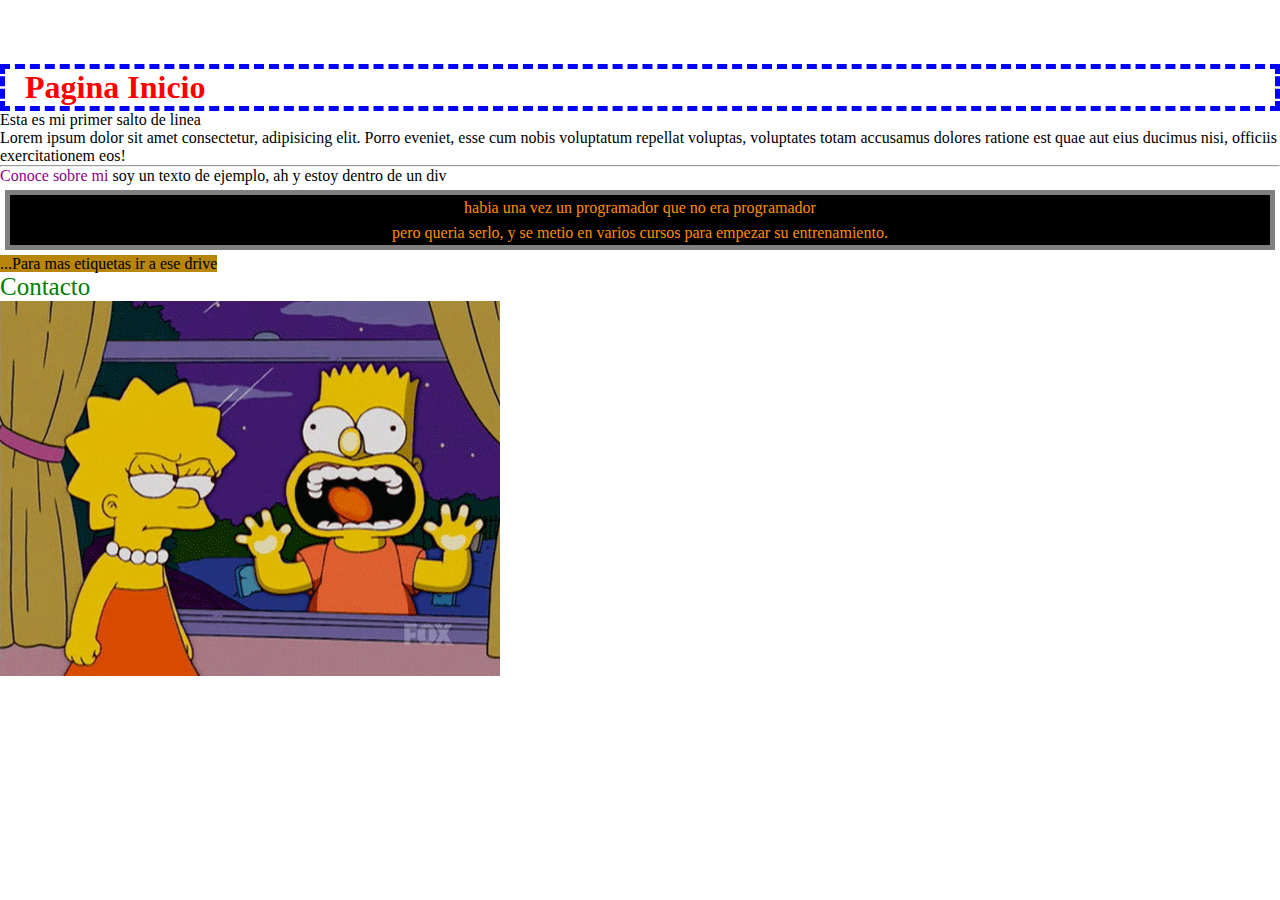
<file: index.html>
<!--
<!DOCTYPE html>         <---- Le dice al navegador que lo lea como un archivo HTML
<html lang="en">        <---- Le dice que idioma es el archivo HTML
<head>                  
    <meta charset="UTF-8">                                   <---- es para usar el set de letras (charset) latinoamerica
    <meta http-equiv="X-UA-Compatible" content="IE=edge">    <---- para que sea compatible con el navegador
    <meta name="viewport" content="width=device-width, initial-scale=1.0">      <---- para que sea compatible con el dispositivo
    <title>Document</title>  <---- Titulo que aparece en la pestaña
</head>
<body>               
    <---- aca se coloca todo el codigo
<body>    
</html>    

    1-etiqueta 2- atributo 3- valor
    ej: <etiqueta atributo = "valor">
        contenido 
    </etiqueta>

    <br> -> salto de linea
    <p></p> -> parrafo
    <hr/> ->es una linea horizontal
    <div></div> -> es para dividir bloques
    
    href es una referencia (para ir a otra pag u o otr archivo)
    . -> directorio de donde estoy
    / -> para separar los archivos
    usar target="_black" para que abrirlo otra pestaña y que no se cambie la original

    <img> un atributo de img es scr= "" q significa fuente
    ej <img scr="./imagenes/imagen1.jpeg">
    
    RECOMENDACION:
    -Identar para resaltar el inicio y fin de una etiqueta
    -CTRL + shift + C = inspeccionar elemento

-->

<!DOCTYPE html>
<html lang="en">
<head>
    <meta charset="UTF-8">
    <meta http-equiv="X-UA-Compatible" content="IE=edge">
    <meta name="viewport" content="width=device-width, initial-scale=1.0">
    <link rel="stylesheet" href="styles/styles.css">
    <title>Mi primera web</title>
</head>
<body>
    <h1 
        class="titulo">Pagina Inicio 
    </h1>
    <p>
        Esta es mi primer salto de linea <br>
        Lorem ipsum dolor sit amet consectetur, adipisicing elit.
        Porro eveniet, esse cum nobis voluptatum repellat voluptas, 
        voluptates totam accusamus dolores ratione est quae aut eius 
        ducimus nisi, officiis exercitationem eos!
    </p>
    <hr/>
    <div>
        <div>
            <a class="vinculo1" href="./paginas/sobre_mi.html" >Conoce sobre mi</a>
            soy un texto de ejemplo, ah y estoy dentro de un div
            <p class="parrafo1"> 
                habia una vez un programador que no era programador<br>
                pero queria serlo, y se metio en varios cursos para empezar su 
                entrenamiento. 
            </p>
        </div>
        <!--usar target="_black" para que abrirlo otra pestaña-->
        <div>
            <a class="vinculo2" href="https://drive.google.com/drive/folders/1rMwRJh6jIT2RR7u6P3ay7gt83ay7yJEs" target="_black">...Para mas etiquetas ir a ese drive</a> 
        </div>
        <div>
            <a  id="link-contacto" href="./paginas/contacto.html"target="_blank">Contacto</a>
        </div>
    </div>

    <div>
        <img src="./imagenes/BartyLisa.gif">
    </div>
</body>
</html>
</file>
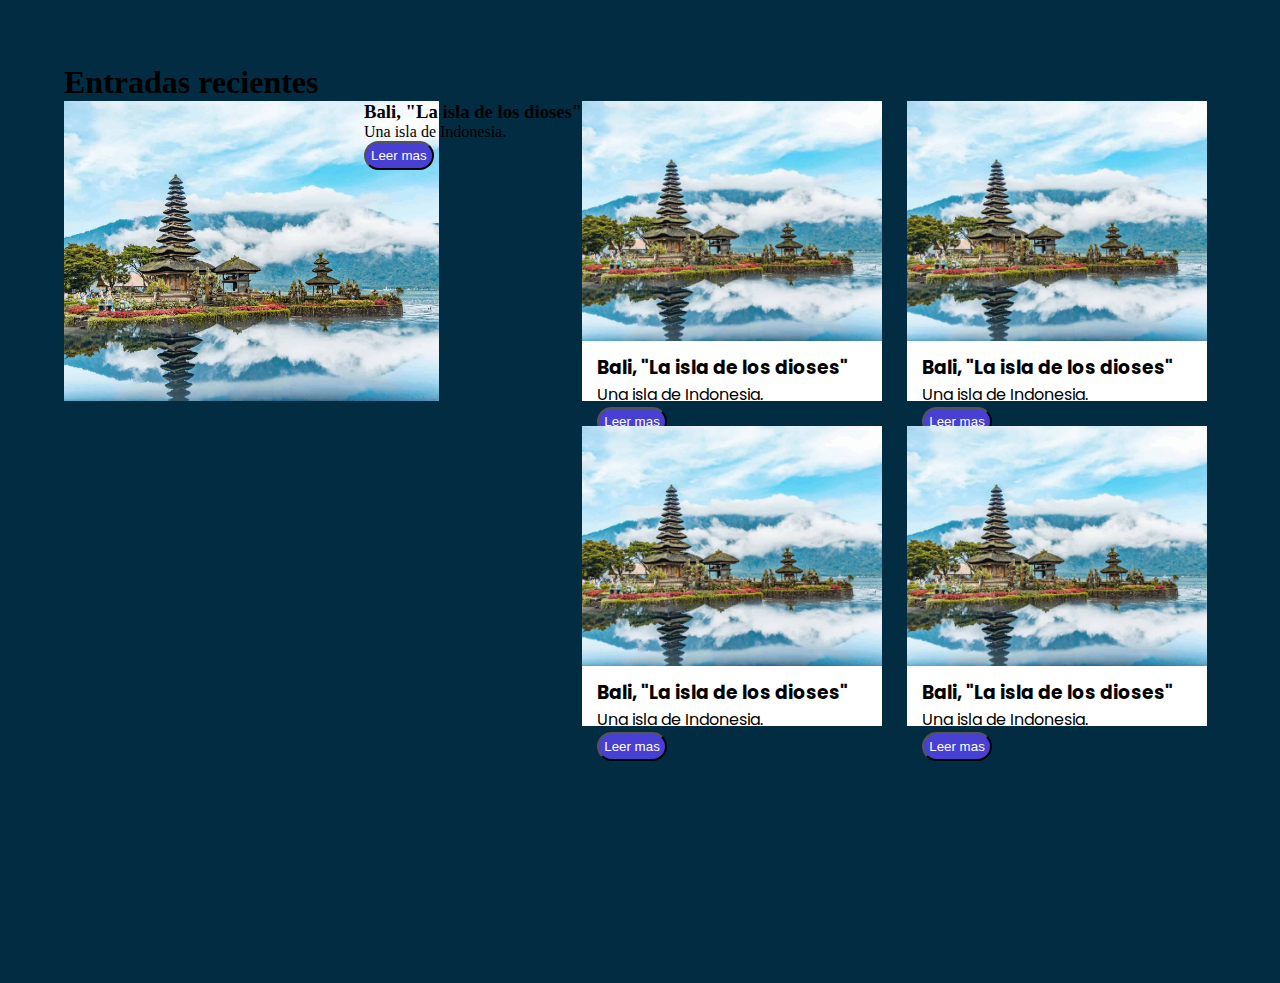
<file: Clone-Page/index.html>
<!DOCTYPE html>
<html lang="en">
<head>
    <meta charset="UTF-8">
    <meta http-equiv="X-UA-Compatible" content="IE=edge">
    <meta name="viewport" content="width=device-width, initial-scale=1.0">
    <link rel="stylesheet" href="./css/styles.css">
    <title>Turismo en Indonesia</title>
</head>
<body>

    <div class="titulo-principal">
        <h1>Entradas recientes</h1>
    </div>

    <div class="flex">
        <div class="tarjeta-principal">
            <img src="./img/baliTurismo.jpg" alt="imagenDeIndonecia1">
        </div>
        <div class="textos-tarjeta">
            <h3>Bali, "La isla de los dioses"</h3>
            <p>Una isla de Indonesia.</p>
            <button>Leer mas</button>
        </div>
    

        <div class="grid">
            <div class="tarjeta">
                <div class="imagen-tarjeta">
                    <img src="./img/baliTurismo.jpg" alt="imagenDeIndonecia1">
                </div>
                <div class="textos-tarjeta">
                    <h3>Bali, "La isla de los dioses"</h3>
                    <p>Una isla de Indonesia.</p>
                    <button>Leer mas</button>
                </div>
            </div>
            <div class="tarjeta"$>
                <div class="imagen-tarjeta">
                    <img src="./img/baliTurismo.jpg" alt="imagenDeIndonecia1">
                </div>
                <div class="textos-tarjeta">
                    <h3>Bali, "La isla de los dioses"</h3>
                    <p>Una isla de Indonesia.</p>
                    <button>Leer mas</button>
                </div>
            </div>
            <div class="tarjeta"$>
                <div class="imagen-tarjeta">
                    <img src="./img/baliTurismo.jpg" alt="imagenDeIndonecia1">
                </div>
                <div class="textos-tarjeta">
                    <h3>Bali, "La isla de los dioses"</h3>
                    <p>Una isla de Indonesia.</p>
                    <button>Leer mas</button>
                </div>
            </div>
            <div class="tarjeta"$>
                <div class="imagen-tarjeta">
                    <img src="./img/baliTurismo.jpg" alt="imagenDeIndonecia1">
                </div>
                <div class="textos-tarjeta">
                    <h3>Bali, "La isla de los dioses"</h3>
                    <p>Una isla de Indonesia.</p>
                    <button>Leer mas</button>
                </div>
            </div>
        </div>
    </div>
</body>
</html>
</file>
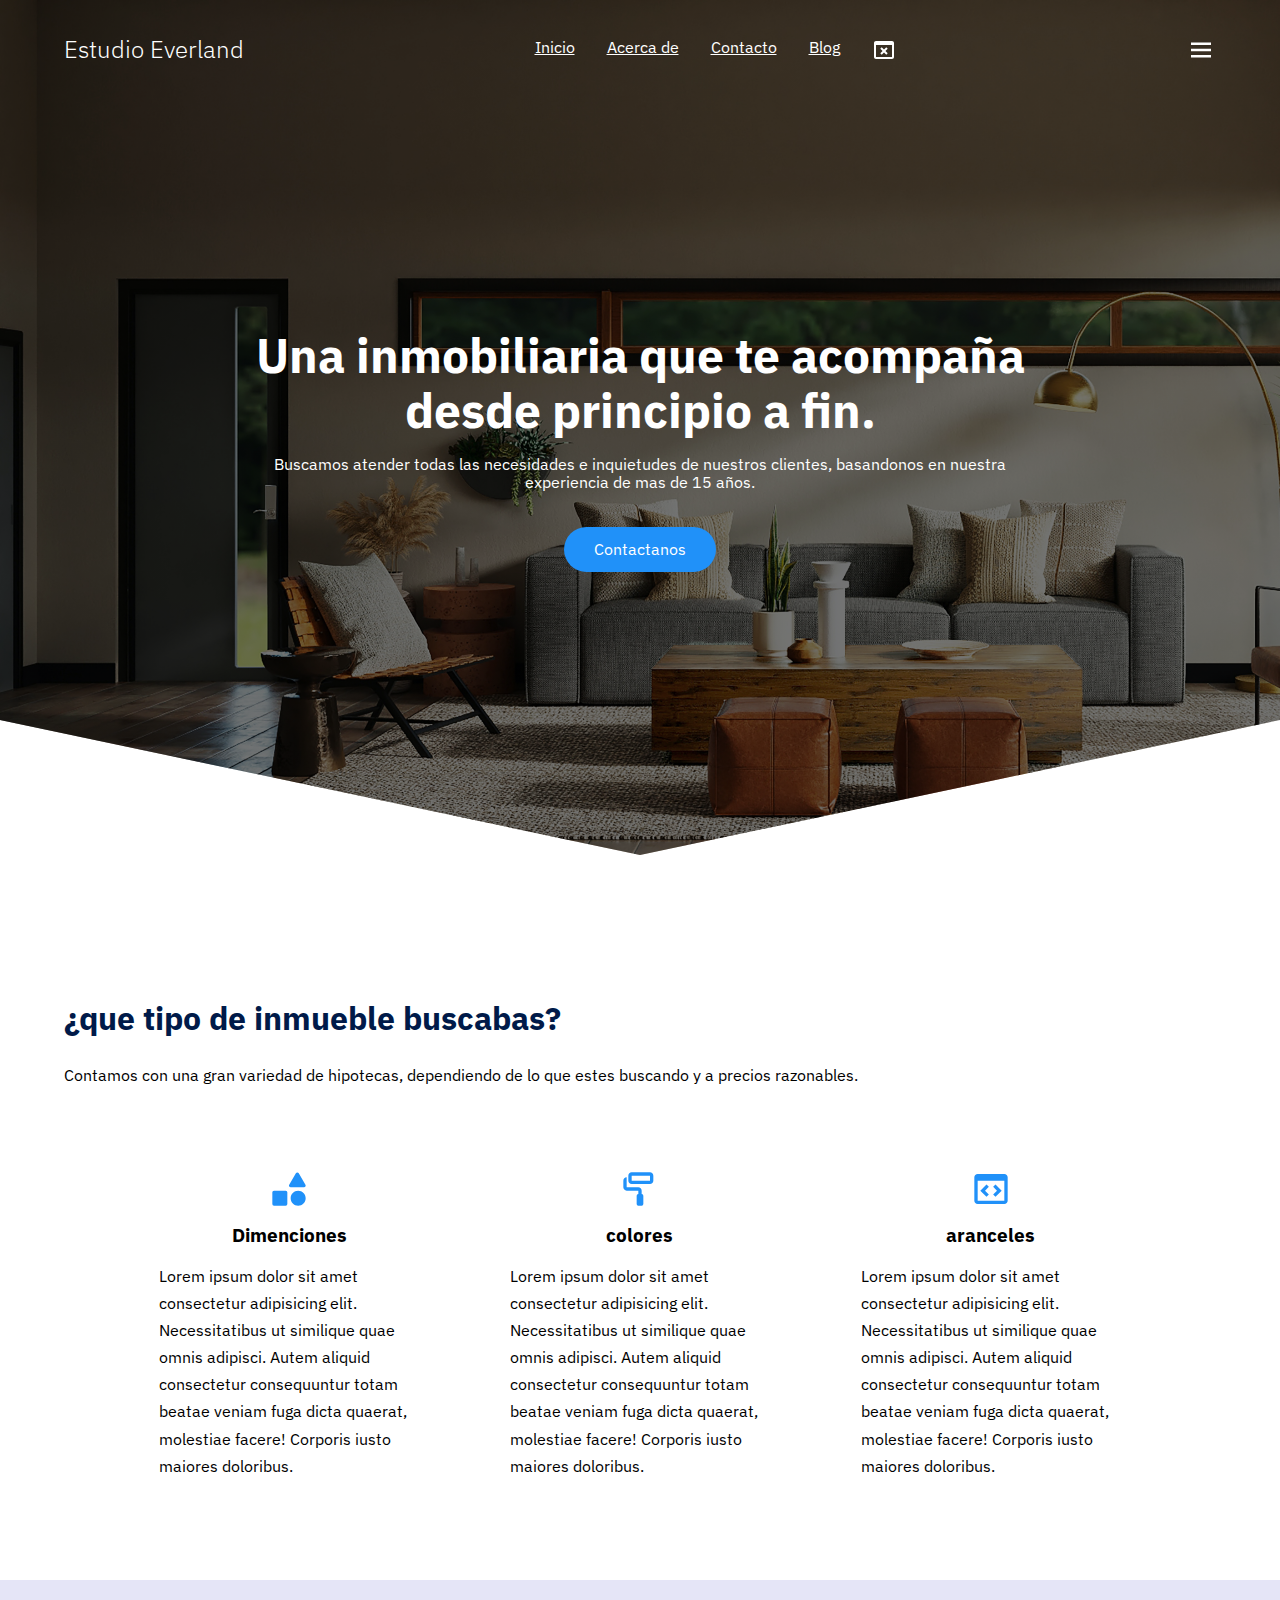
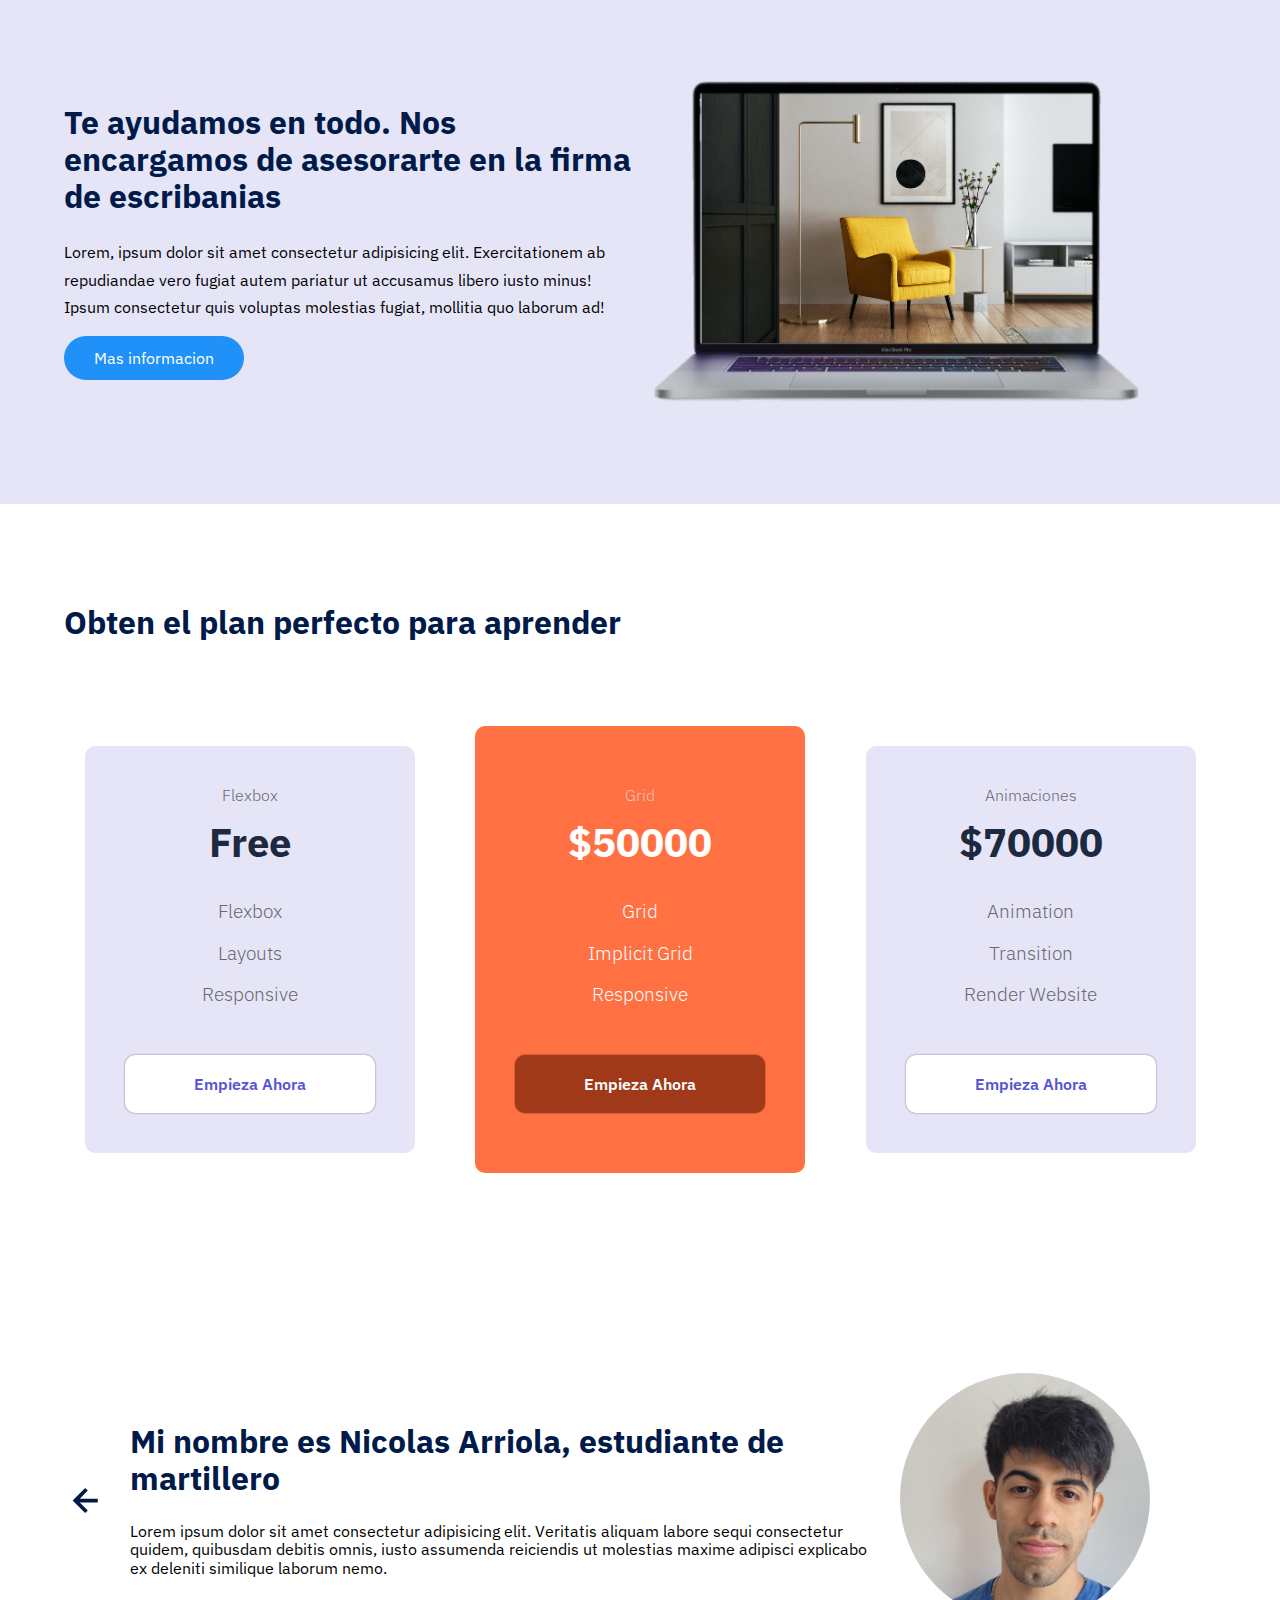
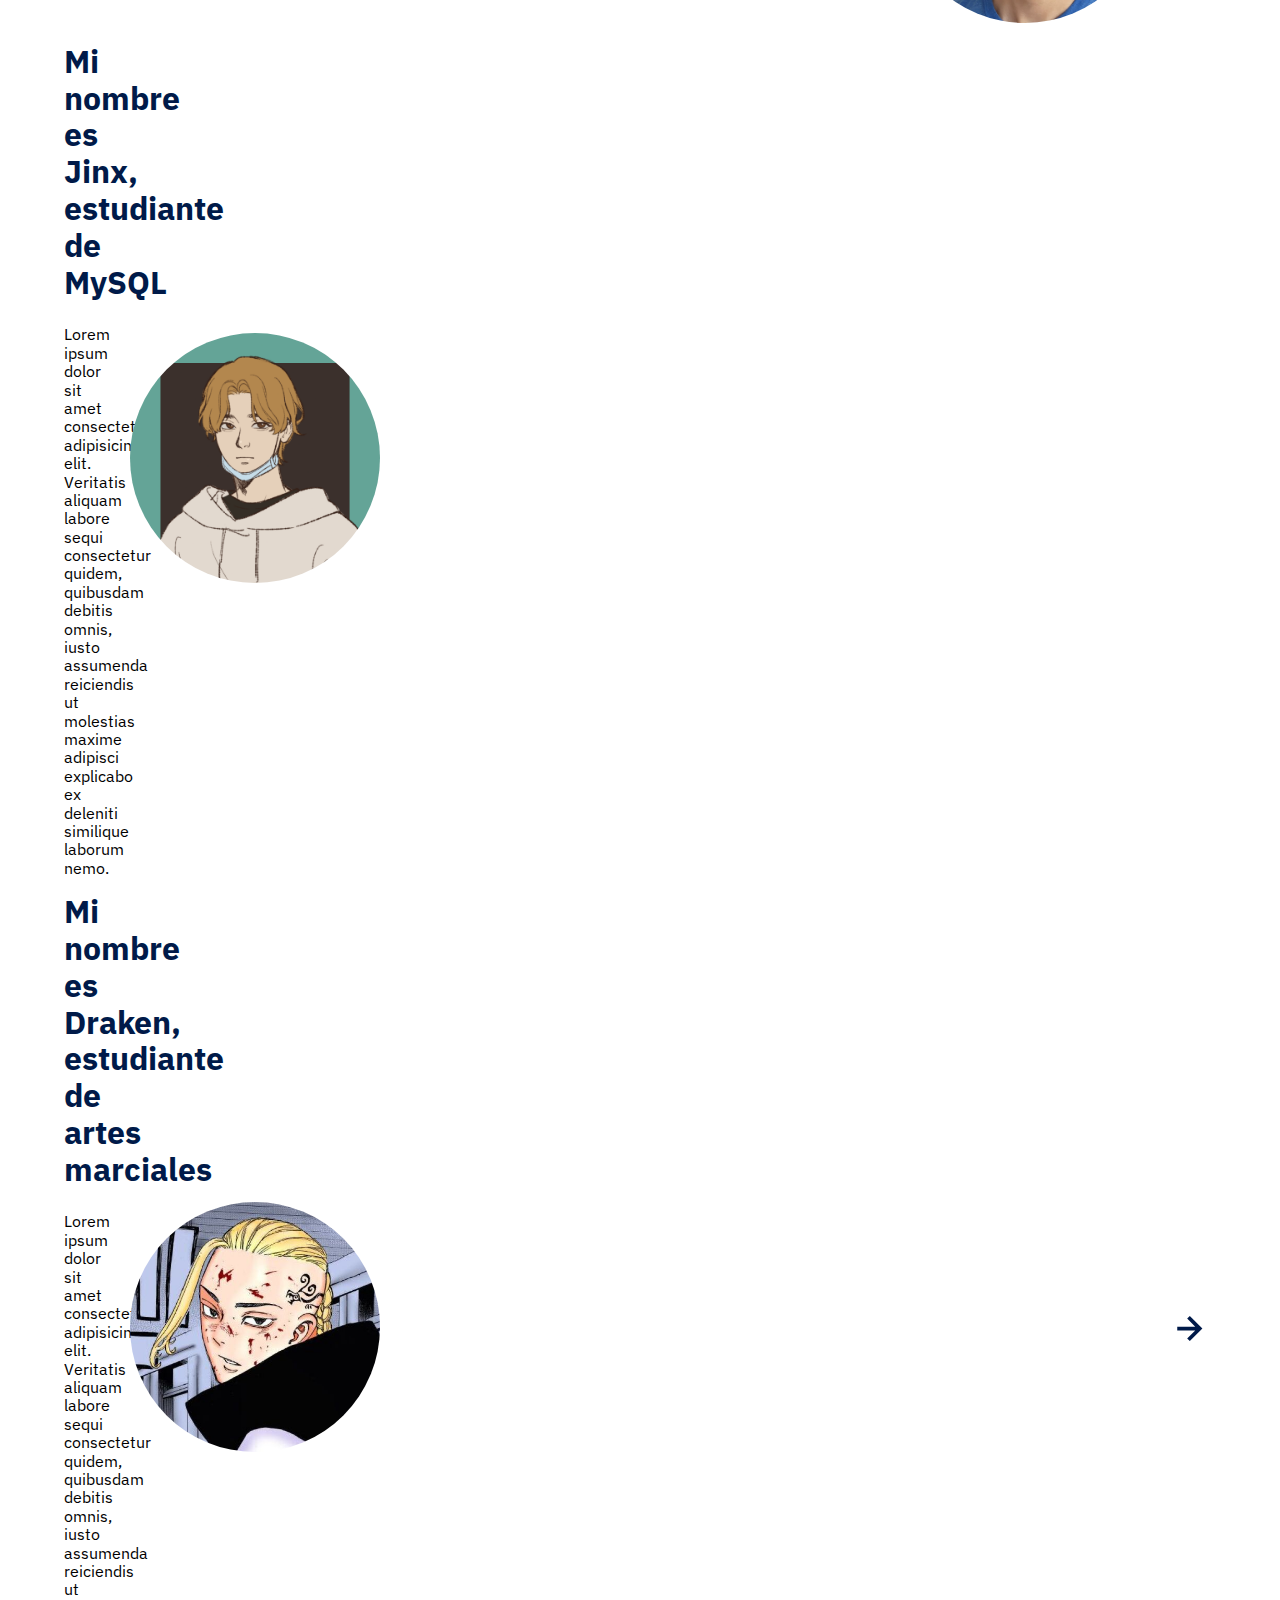
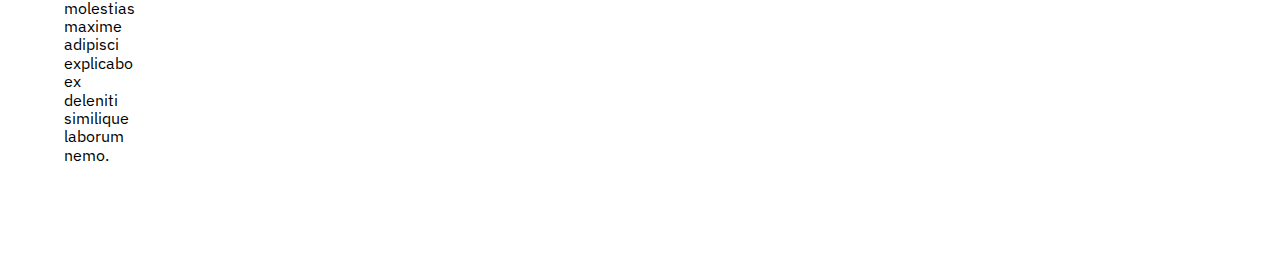
<file: PilotoPagWeb1/index.html>
<!DOCTYPE html>
<html lang="es">
<head>
    <meta charset="UTF-8">
    <meta http-equiv="X-UA-Compatible" content="IE=edge">
    <meta name="viewport" content="width=device-width, initial-scale=1.0">
    <title>Estudio Everland</title>
    <link rel="shortcut icon" href="./images/iconoPagCasa.png" type="image/x-icon">
    <link rel="stylesheet" href="./style/normalize.css">
    <link rel="stylesheet" href="./style/styles.css">
</head>
<body>

    <header class="hero"> <!--creacion de la clase hero-->
        <nav class="nav container"> <!--esto es para usar solo un contenedor (no pasamos ni rosamos los bordes)Dentro del menu de navegacion...-->
            <div class="nav__logo"> <!--Tendra un nav logo-->
                <h2 class="nav__title">Estudio Everland</h2> <!--Tendra un elemento h2 con el titulo-->
            </div> 

            <ul class="nav__link nav__link--menu"><!--creacion del nav_link y nav_link--menu -->
                <li class="nav__items">
                    <a href="#" class="nav__links">Inicio</a> <!--dentro de nav items,tendra un elemento A, con la clase inicio-->
                </li><!--creacion de elemento li "nav__items"-->
                <li class="nav__items"> <!--REPETIMOS PARA LOS DEMAS ELEMENTOS DEL MENU-->
                    <a href="#" class="nav__links">Acerca de</a> 
                </li>
                <li class="nav__items">
                    <a href="#" class="nav__links">Contacto</a> 
                </li>
                <li class="nav__items">
                    <a href="#" class="nav__links">Blog</a> 
                </li>

                <img src="./images/close.svg"  alt="IconoClose" class="nav__close"> <!--el ALT ayuda a la accesibilidad de la pagina, tbien se le agrega una clase "nav__close"-->
            </ul>

            <div class="nav__menu"> <!--creacion del div menu-->
                <img src="./images/menu.svg"  alt="IconoMenu" class="nav__img">
            </div>
        </nav>

        <section class="hero__container container"> <!--creacion de seccion hero__container ademas de la clase container-->
            <h1 class="hero__title">Una inmobiliaria que te acompaña desde principio a fin.</h1> <!--h1 q incluye la clase hero-->
            <p class="hero__paragraph">Buscamos atender todas las necesidades e inquietudes de nuestros clientes, basandonos en nuestra experiencia de mas de 15 años.</p><a href="#" class="cta">Contactanos</a> <!--agregamos un elemento A con la clase CTA-->
        </section>
        
    </header>

    <main> <!--seccion principal-->
        <section class="container About">
            <h2 class="subtitle">¿que tipo de inmueble buscabas?</h2> <!--clase subtitle de h2-->
            <p class="about__paragraph"> Contamos con una gran variedad de hipotecas, dependiendo de lo que estes buscando y a precios razonables.</p>

            <div class="about__main">
                <article class="about__icons"><!--cada articulo tendra un icons,icon y ph-->
                    <img src="./images/shapes.svg" alt="shapes_icon" class="about__icon">
                    <h3 clasd="about__title">Dimenciones</h3>
                    <p class="about__paragraph">Lorem ipsum dolor sit amet consectetur adipisicing elit. Necessitatibus ut similique quae omnis adipisci. Autem aliquid consectetur consequuntur totam beatae veniam fuga dicta quaerat, molestiae facere! Corporis iusto maiores doloribus.</p>
                </article>

                <article class="about__icons"><!--cada articulo tendra un icons,icon y ph-->
                    <img src="./images/paint.svg" alt="paint_icon" class="about__icon">
                    <h3 clasd="about__title">colores</h3>
                    <p class="about__paragraph">Lorem ipsum dolor sit amet consectetur adipisicing elit. Necessitatibus ut similique quae omnis adipisci. Autem aliquid consectetur consequuntur totam beatae veniam fuga dicta quaerat, molestiae facere! Corporis iusto maiores doloribus.</p>
                </article>
                
                <article class="about__icons"><!--cada articulo tendra un icons,icon y ph-->
                    <img src="./images/code.svg" alt="code_icon" class="about__icon">
                    <h3 clasd="about__title">aranceles</h3>
                    <p class="about__paragraph">Lorem ipsum dolor sit amet consectetur adipisicing elit. Necessitatibus ut similique quae omnis adipisci. Autem aliquid consectetur consequuntur totam beatae veniam fuga dicta quaerat, molestiae facere! Corporis iusto maiores doloribus.</p>
                </article>

            </div>
        </section>

        <section class="knowledge"> <!--no tendra el container dentro de la seccion, sino q lo tendre dentro del mismo-->
            <div class="knowledge__container container">
                <div class="knowledge__texts">
                    <h2 class="subtitle">Te ayudamos en todo. Nos encargamos de asesorarte en la firma de escribanias</h2>
                    <p class="knowledge__paragraph">Lorem, ipsum dolor sit amet consectetur adipisicing elit. Exercitationem ab repudiandae vero fugiat autem pariatur ut accusamus libero iusto minus! Ipsum consectetur quis voluptas molestias fugiat, mollitia quo laborum ad!</p>
                    <a href="#" class="cta">Mas informacion</a>
                </div>
                
                <figure class="knowledge__picture">
                    <img src="./images/macbook.png" alt="imagen_pcInmobiliaria" class="knowledge__img">
                </figure> <!--elemento figura--> 
                
            </div>
        </section>

        <section class="prime container"> <!--clase de precio-->
            <h2 class="subtitle">Obten el plan perfecto para aprender</h2>

            <div class="price__table">
                <div class="price__element">
                    <p class="price__name">Flexbox</p>
                    <h3 class="price__price">Free</h3>
                    
                    <div class="price__items">
                        <p class="price__features">Flexbox</p>
                        <p class="price__features">Layouts</p>
                        <p class="price__features">Responsive</p>
                    </div>

                    <a href="#" class="price__cta">Empieza Ahora</a>
                </div>

                <div class="price__element price__element--best"><!--duplicado con un modificador-->
                    <p class="price__name">Grid</p>
                    <h3 class="price__price">$50000</h3>
                    
                    <div class="price__items">
                        <p class="price__features">Grid</p>
                        <p class="price__features">Implicit Grid</p>
                        <p class="price__features">Responsive</p>
                    </div>

                    <a href="#" class="price__cta">Empieza Ahora</a>
                </div>

                <div class="price__element">
                    <p class="price__name">Animaciones </p>
                    <h3 class="price__price">$70000</h3>
                    
                    <div class="price__items">
                        <p class="price__features">Animation</p>
                        <p class="price__features">Transition</p>
                        <p class="price__features">Render Website</p>
                    </div>

                    <a href="#" class="price__cta">Empieza Ahora</a>
                </div>
            </div>

            
        </section>

        <selection class="testimony"> <!--clase testimonio-->
        <div class="testimony__container container"><!-- sera el contenedor del slider, ademas de tener la clase conteiner-->
            <img src="./images/leftarrow.svg" alt="flecha_atras" class="testimony__arrow" id="before">
            
            <section class="testimony__body testimony__body--show" data-id="1">
                <div class="testimony__texts">
                    <h2 class="subtitle">Mi nombre es Nicolas Arriola, <span class="testimony__course">estudiante de martillero</span></h2>
                    <p class="testimony_review">Lorem ipsum dolor sit amet consectetur adipisicing elit. Veritatis aliquam labore sequi consectetur quidem, quibusdam debitis omnis, iusto assumenda reiciendis ut molestias maxime adipisci explicabo ex deleniti similique laborum nemo.</p>
                </div>

                <figure class="testimony__picture">
                    <img src="./images/face.jpg" alt="perfil" class="testimony__img">
                </figure>
            </section>

            <section class="testimony__body" data-id="2"></section>
                <div class="testimony__texts">
                    <h2 class="subtitle">Mi nombre es Jinx, <span class="testimony__course">estudiante de MySQL</span></h2>
                    <p class="testimony_review">Lorem ipsum dolor sit amet consectetur adipisicing elit. Veritatis aliquam labore sequi consectetur quidem, quibusdam debitis omnis, iusto assumenda reiciendis ut molestias maxime adipisci explicabo ex deleniti similique laborum nemo.</p>
                </div>

                <figure class="testimony__picture">
                    <img src="./images/face2.png" alt="perfil2" class="testimony__img">
                </figure>
            </section>

            <section class="testimony__body" data-id="3"></section>
                <div class="testimony__texts">
                    <h2 class="subtitle">Mi nombre es Draken, <span class="testimony__course">estudiante de artes marciales</span></h2>
                    <p class="testimony_review">Lorem ipsum dolor sit amet consectetur adipisicing elit. Veritatis aliquam labore sequi consectetur quidem, quibusdam debitis omnis, iusto assumenda reiciendis ut molestias maxime adipisci explicabo ex deleniti similique laborum nemo.</p>
                </div>

                <figure class="testimony__picture">
                    <img src="./images/face3.jpeg" alt="perfil3" class="testimony__img">
                </figure>
            </section>

            <img src="./images/rightarrow.svg" class="testimony__arrow" id="next">
        </div>
    </selection>
    </main>

    

</body>
</html>
</file>
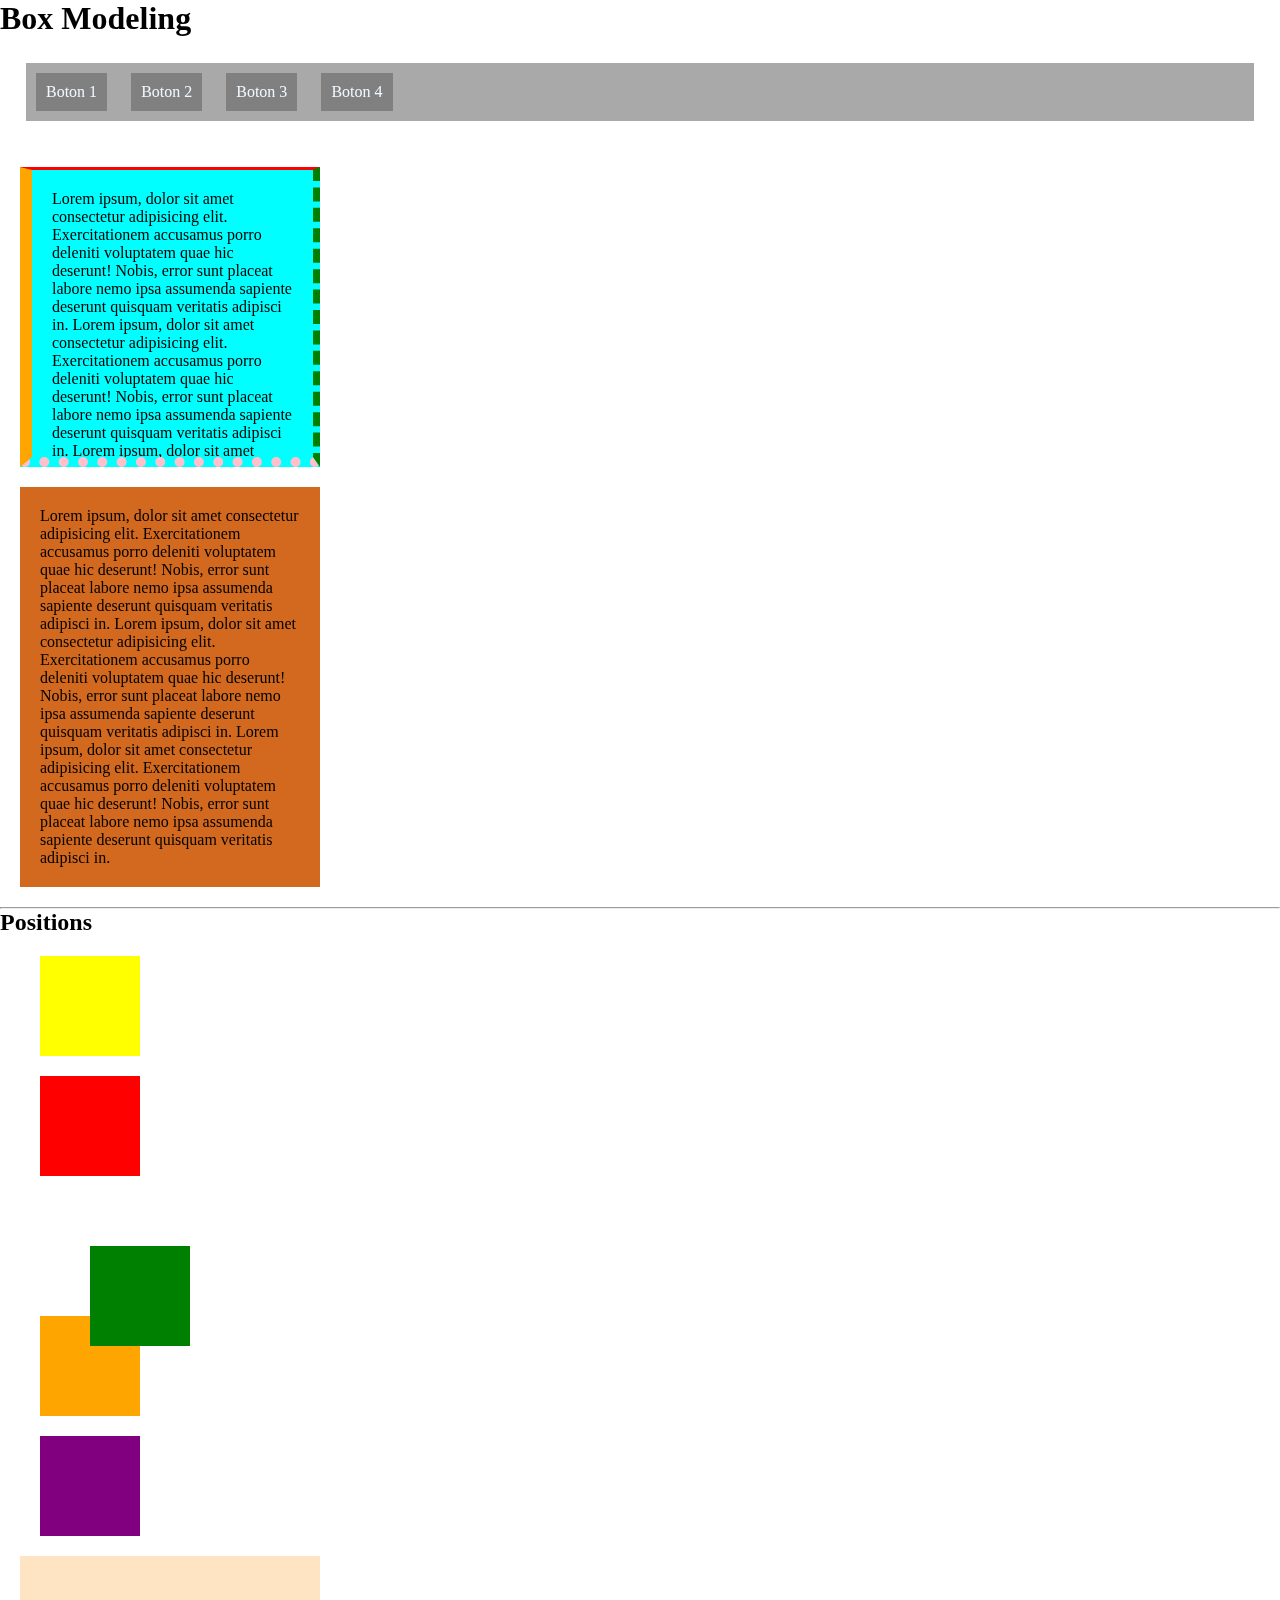
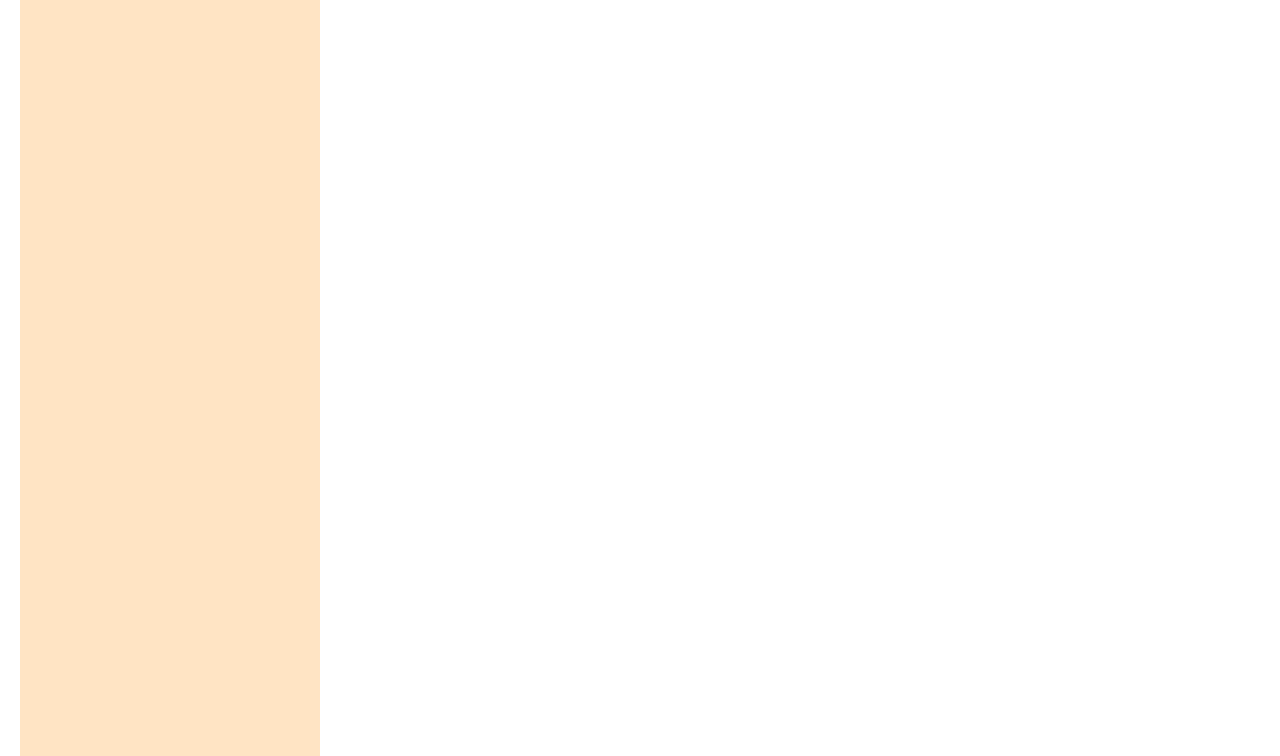
<file: BoxModelCSS/BoxModeling/index.html>
<!DOCTYPE html>
<html lang="en">
<head>
    <meta charset="UTF-8">
    <meta http-equiv="X-UA-Compatible" content="IE=edge">
    <meta name="viewport" content="width=device-width, initial-scale=1.0">
    <link rel="stylesheet" href="styles/style.css">
    <title>Box modeling</title>
</head>
<body>
    <hearder>
        <h1>
            Box Modeling
        </h1>

        <nav>
            <ul class="menu">
                <li><a href="#">Boton 1</a></li>
                <li><a href="#">Boton 2</a></li>
                <li><a href="#">Boton 3</a></li>
                <li><a href="#">Boton 4</a></li>

            </ul>
        </nav>
    </hearder>

    <main>
        <section class="overflow">
            <div class="caja1">
                <p>
                    Lorem ipsum, dolor sit amet consectetur adipisicing
                    elit. Exercitationem accusamus porro deleniti 
                    voluptatem quae hic deserunt! Nobis, error sunt 
                    placeat labore nemo ipsa assumenda sapiente
                    deserunt quisquam veritatis adipisci in.
                    Lorem ipsum, dolor sit amet consectetur adipisicing
                    elit. Exercitationem accusamus porro deleniti 
                    voluptatem quae hic deserunt! Nobis, error sunt 
                    placeat labore nemo ipsa assumenda sapiente
                    deserunt quisquam veritatis adipisci in.
                    Lorem ipsum, dolor sit amet consectetur adipisicing
                    elit. Exercitationem accusamus porro deleniti 
                    voluptatem quae hic deserunt! Nobis, error sunt 
                    placeat labore nemo ipsa assumenda sapiente
                    deserunt quisquam veritatis adipisci in.
                    Lorem ipsum, dolor sit amet consectetur adipisicing
                    elit. Exercitationem accusamus porro deleniti 
                    voluptatem quae hic deserunt! Nobis, error sunt 
                    placeat labore nemo ipsa assumenda sapiente
                    deserunt quisquam veritatis adipisci in.
                    
                </p>
            </div>

            <div class="caja2">
                <p>
                    Lorem ipsum, dolor sit amet consectetur adipisicing
                    elit. Exercitationem accusamus porro deleniti 
                    voluptatem quae hic deserunt! Nobis, error sunt 
                    placeat labore nemo ipsa assumenda sapiente
                    deserunt quisquam veritatis adipisci in.
                    Lorem ipsum, dolor sit amet consectetur adipisicing
                    elit. Exercitationem accusamus porro deleniti 
                    voluptatem quae hic deserunt! Nobis, error sunt 
                    placeat labore nemo ipsa assumenda sapiente
                    deserunt quisquam veritatis adipisci in.
                    Lorem ipsum, dolor sit amet consectetur adipisicing
                    elit. Exercitationem accusamus porro deleniti 
                    voluptatem quae hic deserunt! Nobis, error sunt 
                    placeat labore nemo ipsa assumenda sapiente
                    deserunt quisquam veritatis adipisci in. 
                </p>
            </div>
        </section>

        <hr>

        <section>
            <h2>
                Positions
            </h2>
            <div class="caja">
                <div class="caja amarilla">
                </div>
                <div class="caja rojo">
                </div>
                <div class="caja verde">
                </div>
                <div class="caja naranja">
                </div>
                <div class="caja purpura">
                </div>
                <div class="espacio">   
            </div>
            <!--
            <div class="caja amarilla">
            </div>
            <div class="caja rojo">
            </div>
            <div class="caja verde">
            </div>
            <div class="caja naranja">
            </div>
            <div class="caja purpura">
            </div>
            <div class="espacio">    -->

            <!-- </div> -->
        </section>
    </main>
</body>
</html>
</file>
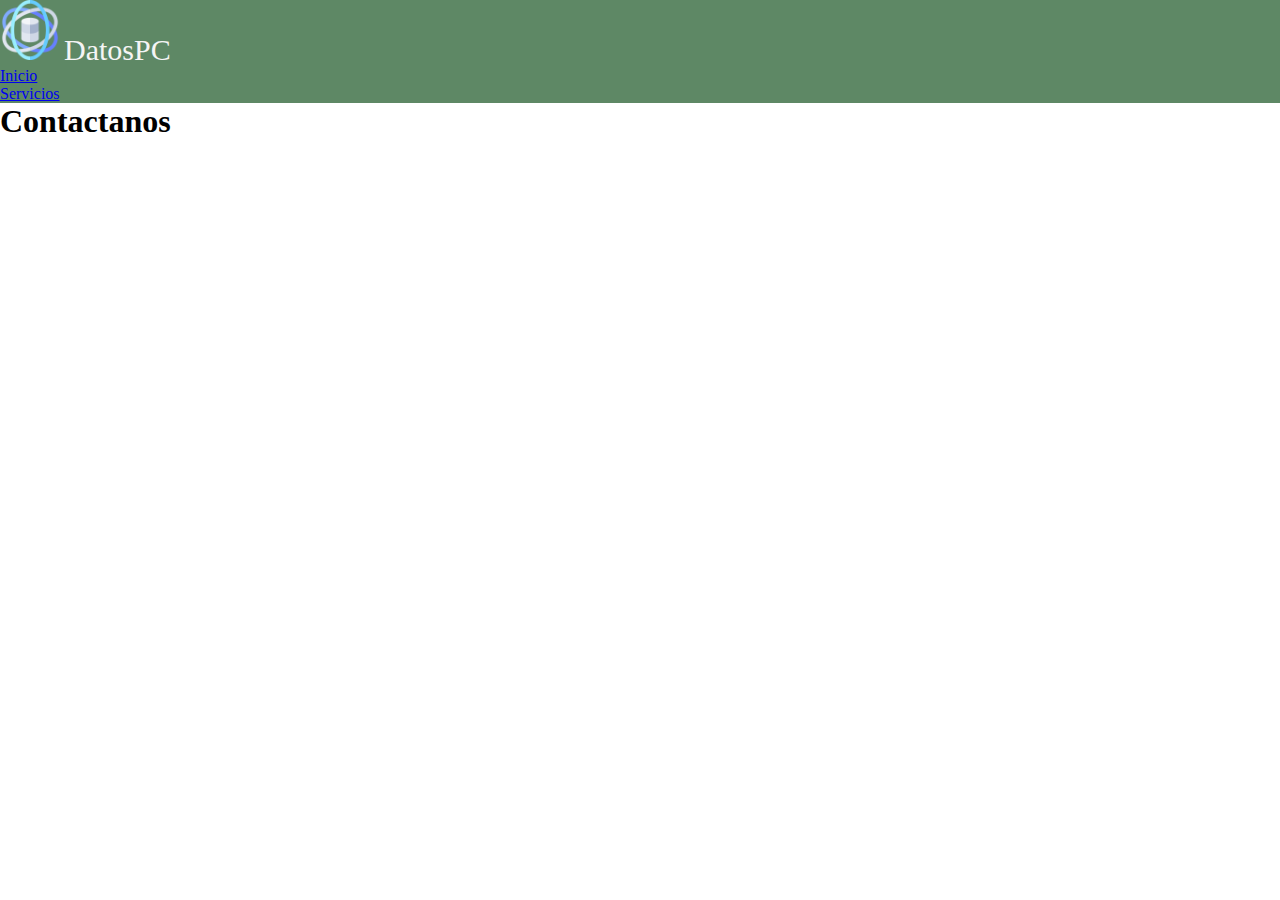
<file: paginas/contacto.html>
<!DOCTYPE html>
<html lang="en">
<head>
    <meta charset="UTF-8">
    <meta http-equiv="X-UA-Compatible" content="IE=edge">
    <meta name="viewport" content="width=device-width, initial-scale=1.0">
    <link rel="stylesheet" href="../styles/contacto.css">
    <title>Contactanos</title>
</head>
<body>
    <nav id="navbar">
        <div class="logotipo">
            <img src="../imagenes/icon-data-science.png" alt="logo">
            <span class="marca">DatosPC</span>
        </div>
        <div class="navegador">
            <ul>    
                <a href="../index.html"><li>Inicio</li></a>
                <a href="./servicios.html"><li>Servicios</li></a>
            </ul>
        </div>
        <!--
        "../" sirve para ir a una carpeta anterior
        span: sirve para resaltar texto, y este texo no va a romper renglones, 
        mantiene todo en el mismo reglon
        ul: (unordered list) una lista pero sin ordenar
        il: (item list) 
        -->
    </nav>
    <h1>Contactanos</h1>
</body>
</html>
</file>
<file: Clone-Page/css/styles.css>
@import url('https://fonts.googleapis.com/css2?family=Poppins:wght@300;400;700;800&display=swap');

*{
    margin:0;
    padding:0;
}

body{
    background-color: #022c42;
    padding:5%;
}

.flex{
    height:300px;
    display:flex;
}
.titular{
    font-family: Poppins;
    color: #ffff;
    height: 150px;
    display: flex;
    align-items:center;
}

.tarjeta-principal{
    height:100%;
    width:300px;
}

.tarjeta-principal img{
    height:100%;
    width:auto;
}

.grid{
    display: grid;
    grid-template-columns: repeat(2,1fr);
    gap: 25px; /*seracion de los cuadrados*/
}

.tarjeta{
    background-color: #ffff;
    font-family:Poppins;
    width:300px;
    height:300px;
}

.tarjeta img{
    height: 100%;
    width:100%;
    object-fit:cover;
}

.tarjeta .textos-tarjeta{
    padding:5px;
    padding-left:15px;
    width:100%;
    height:100%;
}

button{
    padding:5px;
    background-color: #4740d3;
    color: #ffff;
    border: solic 5px #4740d3;
    border-radius: 25px;
}
</file>
<file: PilotoPagWeb1/style/styles.css>
@import url('https://fonts.googleapis.com/css2?family=IBM+Plex+Sans:wght@300;400;600;700&display=swap');

:root{ /*"custom propiety", con la pseudo-clase root(para poder acceder a las custom propiety desde cualquier elemento)*/
    --padding-container: 100px 0; /*100 hacia arriba y 0 a los costados*/
    --color-tittle: #001A49; 

} 

body{
    font-family: 'IBM Plex Sans', sans-serif;
}

.container{ /*modificamos el elemento container*/
    width: 90%; /*no use el 100% de la pag*/
    max-width: 1200px; /*ancho max*/
    margin: 0 auto; /*que el width se centre verticamente, con un margin auto a los lados*/
    overflow: hidden; /*todo lo q salga de ese elemento se esconda*/
    padding: var(--padding-container)/*para usar las custom propiety hay q usar la func VAR y dentro la nombre de la custom*/

}

.hero{
    width: 100%; /*100% de la pag*/ 
    height: 100vh; /*Viewport Height: del 100% del alto de la pantalla*/
    min-height: 600%; /*alto minim*/
    max-height: 800%; /*config para tablets*/
    position: relative; /*para q un elemento se posicione absolutamente a este contenedor*/
    display: grid; /*porq quiero crear 2 filas*/
    grid-template-rows: 100px 1fr;/*primera fila sea de 100px y la segunda (unidad relativa: fr) con lo sobrante*/
    color:#fff;
}

.hero::before{ /*pseudoelemento a partir de la clase hero*/
    content: "";
    position: absolute; /*para q se posicione absolutamente a su padre, q es hero*/
    top:0;
    left:0;
    width: 100%;
    height: 100%;
    background-image: linear-gradient(180deg, #0000008c 0%, #0000008c 100%), url(../images/disenioInterior.jpg); /*180grados,degradado y un top 0%,  el otro color igual (capa de transparencia)*/
    background-size: cover; /*para q se adapte a la pagina*/
    clip-path: polygon(0 0, 100% 0, 100% 80%, 50% 95%, 0 80%);/*clippy css: visualizacion del recortamamiento de imagen */
    z-index: -1; /*para correglar el texto sobre la imagen*/
}   

/*   N A V   */
.nav{
    --padding-container:0; 
    height:100%;
    display: flex;/*para poner los elementos 1 al lado del otro*/
    align-items: center;/*para  centrarlos verticalmente*/
}

.nav__title{
    font-weight: 300;/*peso de fuente delgado*/
}

.nav__link{
    margin-left: auto;   
    padding: 0;
    display: grid;
    grid-auto-flow: column; /*para q el flujo sea en columnas*/
    grid-auto-columns: max-content;/*cada una mida lo max contenido*/
    gap: 2em;/*espaciado*/
}

.nav__items{
    list-style: none;
}


.nav__menu{
    margin-left: auto;
    text-decoration: none;
    cursor: pointer; /*para q cada vez q pase el mouse, se active el display*/

}

.nav__img{
    display: block;
    width: 30px;
}

.nav__links{
    color:#fff;
}

/*   H E R O    C O N T A I N E R   */

.hero__container{ /*contenedor de la seccion*/
    max-width: 800px; /*ancho max*/
    --padding-container:0;
    display: grid; /*fragmentos en vertical*/
    grid-auto-rows: max-content; /*asi no ocupa mayor espacio del q deberia*/
    align-content: center; /*se alinee verticalmente*/
    gap: 1em;
    padding-bottom: 100px;/*para q no se pegue al recorte*/
    text-align: center;/*texto centrado*/
}

.hero__title{
    font-size: 3rem; /*16px - 1rem*/
}

/*
* 1rem sería igual a 16px en cualquier parte del documento.
* em son un múltiplo del tamaño de fuente del elemento.
*/

.hero__paragraph{
    margin-bottom: 20px; /*margen mayor entre el boton y el texto*/
}

.cta{
    display: inline-block;
    background-color:#2091f9;
    justify-self: center;
    color:#fff;
    text-decoration: none;
    padding: 13px 30px; /*13px arriba y abajo - 20px hacia los lados*/
    border-radius: 32px; /*bordeado de 30px*/
}

/*   A B O U T    */

.about{
    text-align: center;/*centrado horizontal*/
}

.subtitle{
    color: var(--color-tittle);
    font-size: 2rem; /*tamanio fuente*/
    margin-bottom:25px;/*espaciado*/
}

.about__paragraph{
    line-height: 1.7; /*espacio entre parrafos*/
}

.about__main{ /*para q se coloquen uno al lado del otro*/
    padding-top: 80px; /*mayor espacio con el parrafo de arriba*/
    display:grid;
    width: 90%;
    margin:0 auto; /*para centrar el contenedor*/
    gap: 1em;
    overflow: hidden; /*para esconoder lo q sobra*/
    grid-template-columns: repeat(auto-fit, minmax(260px, auto)); /*columnas binamicas: q me repita tantas columns como me sea necesario. con un min de 260 y max auto(para q cree columnas automaticamente).Sin usar media Querry, solo CSS grid*/
}

.about__icons{
    display: grid; 
    gap: 1em; /*espaciado*/
    justify-items: center; /*conjunto de iconos centrados*/
    width: 260px; /*tamanio del conjunto de iconos*/
    overflow: hidden; /*para q todo lo q salga de ese elemento se oculte*/
    margin:0 auto; /*centrar todo*/
}

.about__icon{
    width:40px; /*tamanio de icono*/
}

/*   K N O W L E D G E    */

.knowledge{
    background-color: #e5e5f7; /*utilizacion de background con patron (magicpattern)*/
    background-image:  radial-gradient(#444cf7 0.5px, transparent 0.5px), radial-gradient(#444cf7 0.5px, #e5e5f7 0.5px);
    background-size: 20px 20px;
    background-position: 0 0,10px 10px;
    overflow: hidden;
}

.knowledge__container{
    display: grid;
    grid-template-columns: 1fr 1fr; /*para q se reparta el espacio equitativamente*/
    gap: 1em;
    align-items: center;/*centrado verticalmente*/
}

.knowledge__picture{
    max-width: 500px; /*limitara la imagen*/
}

.knowledge__paragraph{
    line-height: 1.7;
    margin-bottom: 15px;
}

.knowledge__img{
    width: 100%;    /*ocupe el 100% del padre*/
    display: block;
}

/*   P R I C E   */

.price{ /*contenedor principal de la tabla precio*/
    text-align: center;
}

.price__table{
    padding-top: 60px;
    display: flex; /*colocados uno al lado del otro*/
    flex-wrap: wrap;/*en caso de q se desborden los elementos*/
    gap: 2.5em;
    justify-content: space-evenly; /*espaciado equitativo*/
    align-items: center; /*centrar verticalmente*/
}

.price__element{
    background-color: #e5e5f7;
    text-align: center; /*centrar texto*/
    border-radius: 10px; 
    width: 330px;
    padding: 40px;/*hacia todos los lados*/
    --color-plan: #696871;/*custom propiety*/
    --color-price: #1d293f;
    --bg-cta: #fff;
    --color-cta: #5454d4;
    --color-items: #696871;
}

.price__element--best{
    background-color: #ff7143;
    padding: 60px 40px; /*mayor tamanio para destacar*/
    --color-plan: rgb(225 225 225 / 75%);/*custom propiety*/
    --color-price: #fff;
    --bg-cta: #9f3919;
    --color-cta: #fff;
    --color-items: #fff;
}
.price__name{
    color: var(--color-plan); /*usamos las customs*/
    margin-bottom: 15px;
    font-weight: 300;
}

.price__price{
    font-size: 2.5rem;
    color: var(--color-price); /*custom*/
}

.price__items{
    margin-top: 35px;
    display: grid; 
    gap: 1em; /*espaciado*/
    font-weight: 300;
    font-size: 1.2rem;
    margin-bottom: 50px;
    color: var(--color-items); /*custom*/
}

.price__cta{ /*boton*/
    display: block;
    padding: 20px 0;
    border-radius: 10px;
    text-decoration: none;
    background-color: var(--bg-cta);
    font-weight: 600;
    color: var(--color-cta);
    box-shadow: 0 0 2px rgba(0 ,0 , 0 , .5);
}

/*   T E S T I M O N Y   */

.testimony{
    background-color: #e5e5f7;
}

.testimony__container{
    display: grid;
    grid-template-columns: 50px 1fr 50px; /*1ra de 50, 3ra de 50 y la del medio el espacio sobrante*/
    gap: 1em;
    align-items: center;
}

.testimony__body{/*caja del testimonio*/
    display: grid; /*1 tenga 2 columnas*/
    grid-template-columns: 1fr max-content; /*primera conlumna de una 1fraccion y la segunda el maximo contenido*/
    justify-content: space-between; /*q el contenido se vaya a las esquinas*/
    align-items: center;
    gap: 2em;
}

.testimony__img{
    width: 250px;
    height: 250px;
    border-radius: 50%;
    object-fit: cover;
    object-position: 50% 30%; /*fijar obj 50%  horizontal y 30% en Y*/
}

.testimony__text{
    max-width: 700px;
}

.testimony__arrow{
    width: 90%;
    cursor: pointer;/*y cada vez q pase el mouse q se vea el cursor*/
}
</file>
<file: styles/contacto.css>
*{
    margin: 0;
    padding: 0;
}

#navbar{
    background-color: rgb(94, 136, 101);
    color:rgb(245, 245, 245)
}

#navbar a{
    background-color: rgb(245, 245, 245);
}

#navbar img{
    width: 60px;
    height: 60px;
}

#navbar .marca{
    font-family:'Trebuchet MS';
    font-size:30px;
    font-weight: hold;
}
</file>
<file: styles/styles.css>
/*
reseteo para todos vean de esa forma la pagina
en este caso no hay espacios
*/
*{
    margin:0;
    padding:0;
}
/*
sistema de separacion:
px=pixeles
%=porciento

arriba,der,abajo,izq
0,0,0,0
*/
h1{
    margin-top: 5%;
    padding-left: 20px;
    border-width: 5px;
    border-style: dashed;
    border-color: blue;
    color:red; 
}    

div a{
    color: darkmagenta;
}

a{
    text-decoration: none;/*para sacar el subrayado de los links*/
}
/*
al poner en "a" sirve como filtro. En este caso 
para no tener que usar muchos filtros, existen las clases

clases: es un atributo que llevan los elementos html, son como filtros de filtros. 
sirve para englobar todos los elementos dentro de un mismo grupo

ID: (identificador de elemento) maneja un solo valor, no va a ser solamente
la etiqueta en si, sino que va a tener un nombreidentificador, ese nombre 
lo va a separar de todos los otros elementos, sino tambien de las otras 
etiquetas que sean las misma que esa. 
----------------------------------------------------
Explicacion de etiquetas:
margin: es el espacio que hay entre el borde del elemento y lo que esta fuera del elemento. Sin el margin no habria espacio ni arriba ni a los costados.
padding: sirve para darle un espaciado al elementos,desde el borde hacia dentro.
border-width: ancho del borde
border-style: estilo del borde
border-color: color del borde
line-height: altura de la linea
text-align: texto alineado
*/


.vinculo2{
    color: black;
    background-color: darkgoldenrod;
}

#link-contacto{
    color:green;
    font-family:'Times New Roman';
    font-size: 25px;
}
.parrafo1{
    margin: 5px;
    padding: 5px,0,5px,0; /*si queres poner una medida en algun punto, tenes q poner los 4 lados*/
    background-color: black;
    color:darkorange;
    border-width: 5px;
    border-style: solid;
    border-color: grey;
    line-height: 25px;
    text-align:center;
}
</file>
<file: BoxModelCSS/BoxModeling/styles/style.css>
*{
    /*VARIABLES GLOBALES*/
    margin:0;
    padding:0;
    box-sizing: border-box; /*ocupe el tamaño de la pagina*/
    /*colocarlo siempre al inicio, para resetear y que cargue de igual
    manera en cualquier navegador*/
}
.caja{
    width:100px;
    height:100px;
    margin:20px;
}
.caja1{
    background-color: aqua;
    width:300px;
    height:300px;
    padding:20px;
    margin:20px;
    overflow:auto;
    border-top:solid red;
    border-right: dashed 7px green;
    border-bottom: dotted 10px pink;
    border-left: solid 12px orange;
}

.caja2{
    background-color: chocolate;
    width:300px;
    padding:20px;
    margin:20px;
    border:3px blue;
}

/* .caja{
    width:100px;
    height:100px;
    margin:20px;
} */

.amarilla{
    background-color: yellow;
}

.rojo{
    background-color: red;
    position: sticky;
    top: 40px;
    left: 40px;
}

.verde{
    background-color: green;
    position:relative;
    top:50px;
    left:50px; 
}

.naranja{
    background-color: orange;
}

.purpura{
    background-color: purple;
}

.espacio{
    background-color: bisque;
    width:300px;
    height:800px;
}

/*BOTONERA*/
nav{
    padding:1rem
}

.menu{
    list-style-type: none;
    margin:10px;
    background-color: darkgray;
}
.menu li {
    display: inline-block; /*alinearlo en una linea*/
    text-align: center;
    margin:10px;
    background-color: gray;
    padding: 10px;
}

.menu li a{
    text-decoration: none; /*ningun tipo de deco*/
    color: aliceblue;
}

.menu li:hover {
    background-color: cadetblue;
    border-radius: 40%;
}

.menu li:hover a{
    color: rgb(30, 84, 243);
}
</file>
